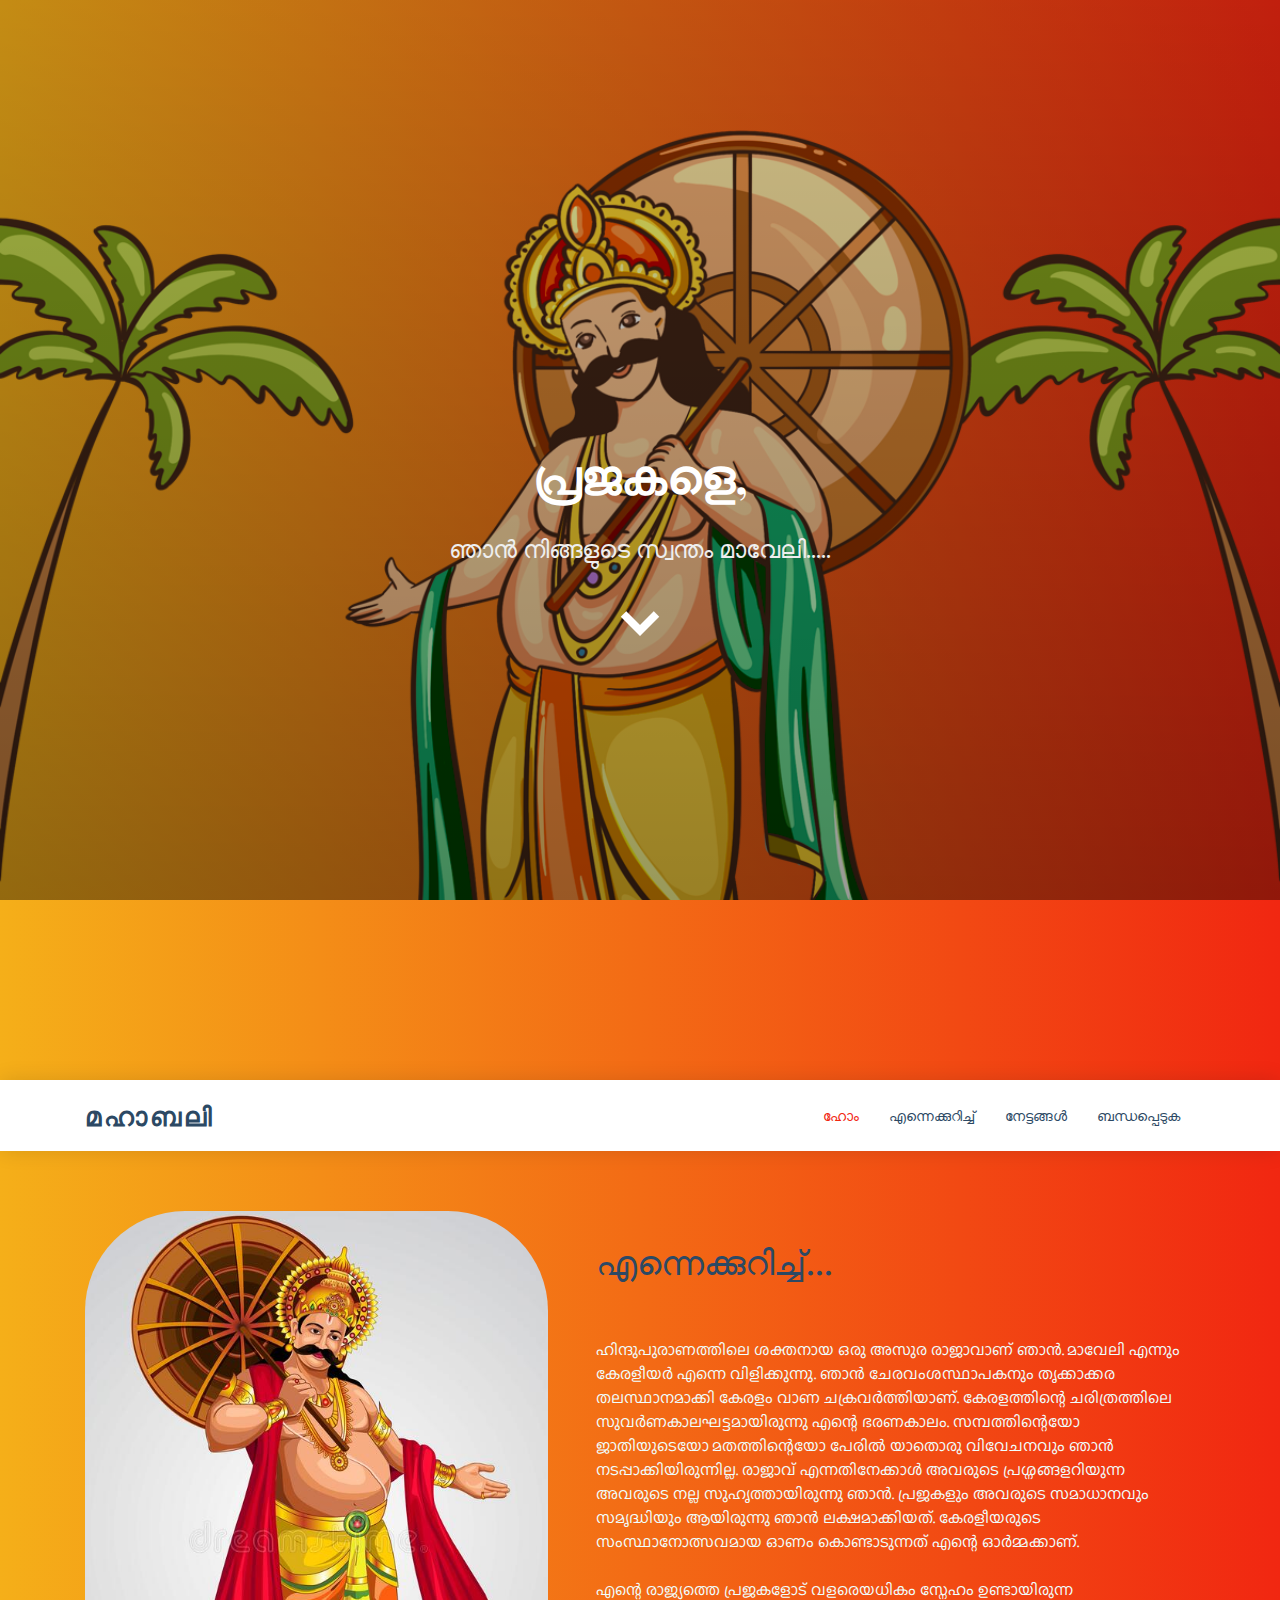
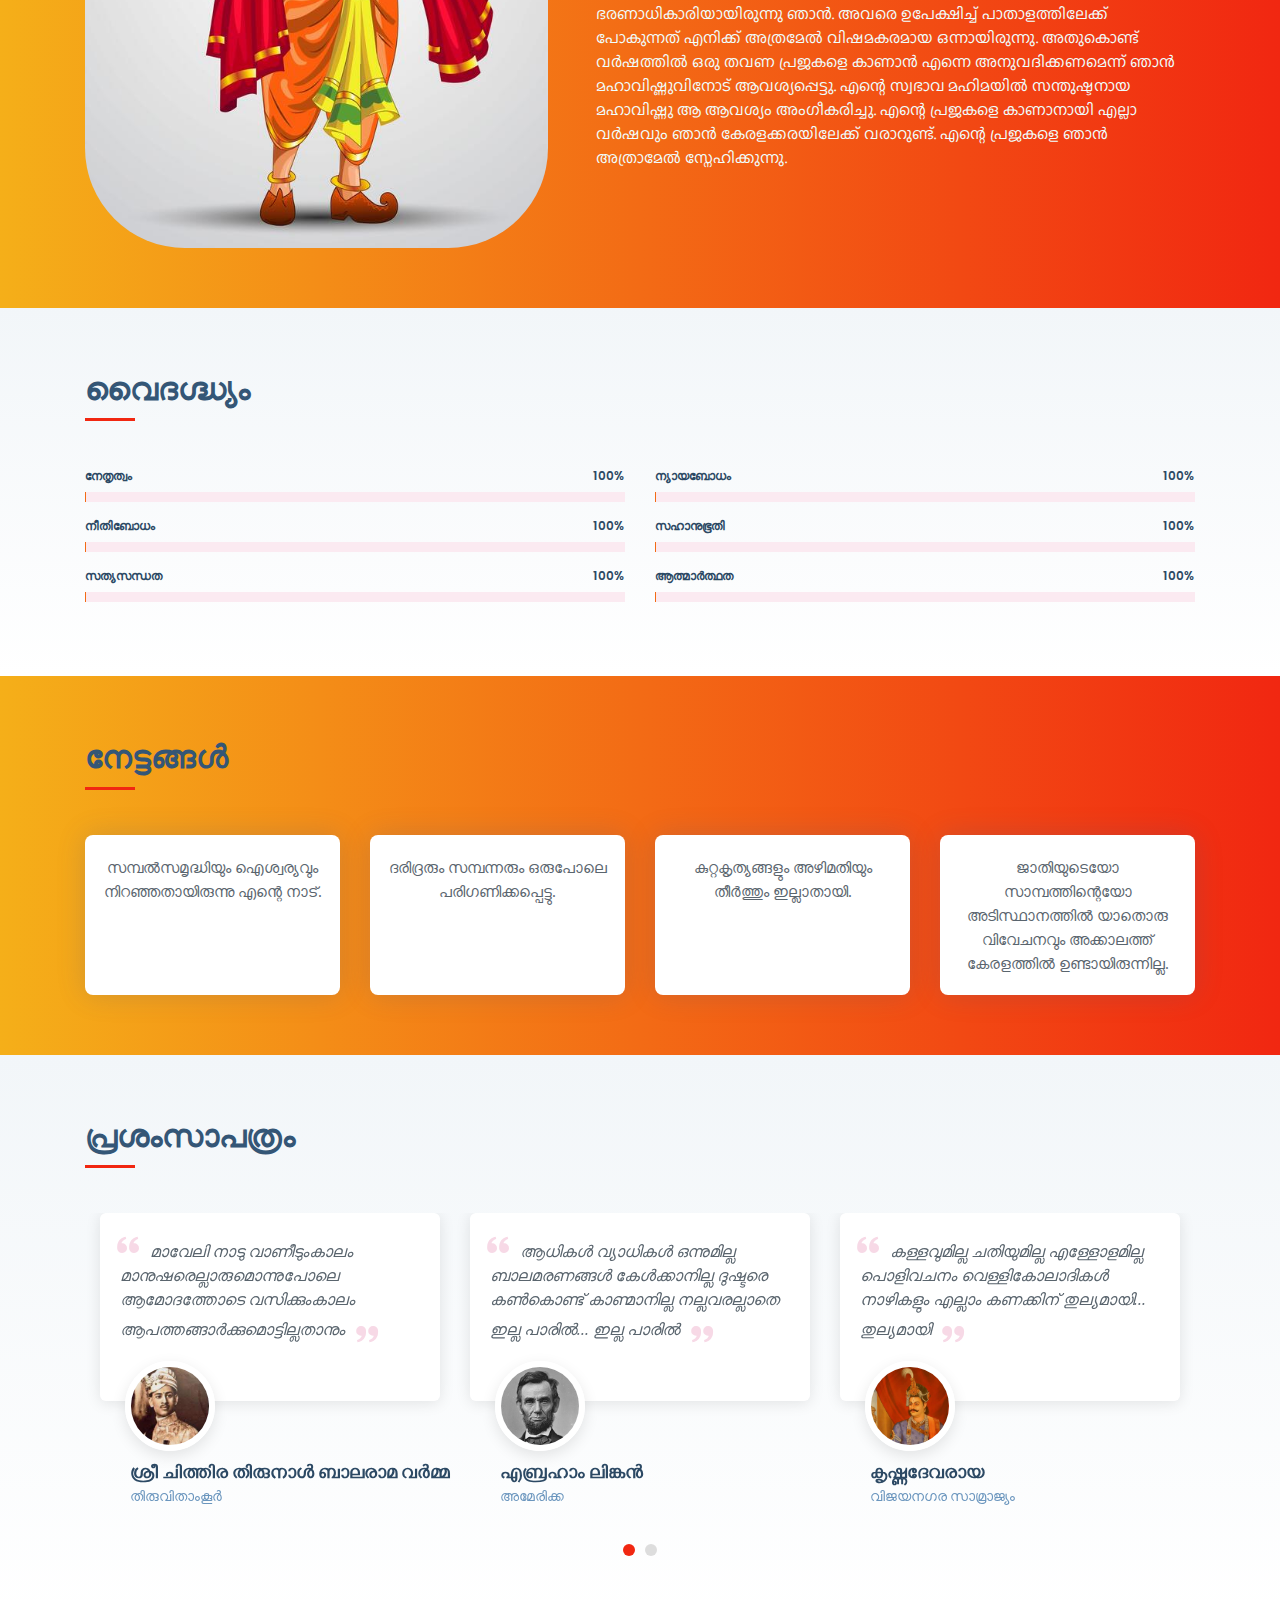
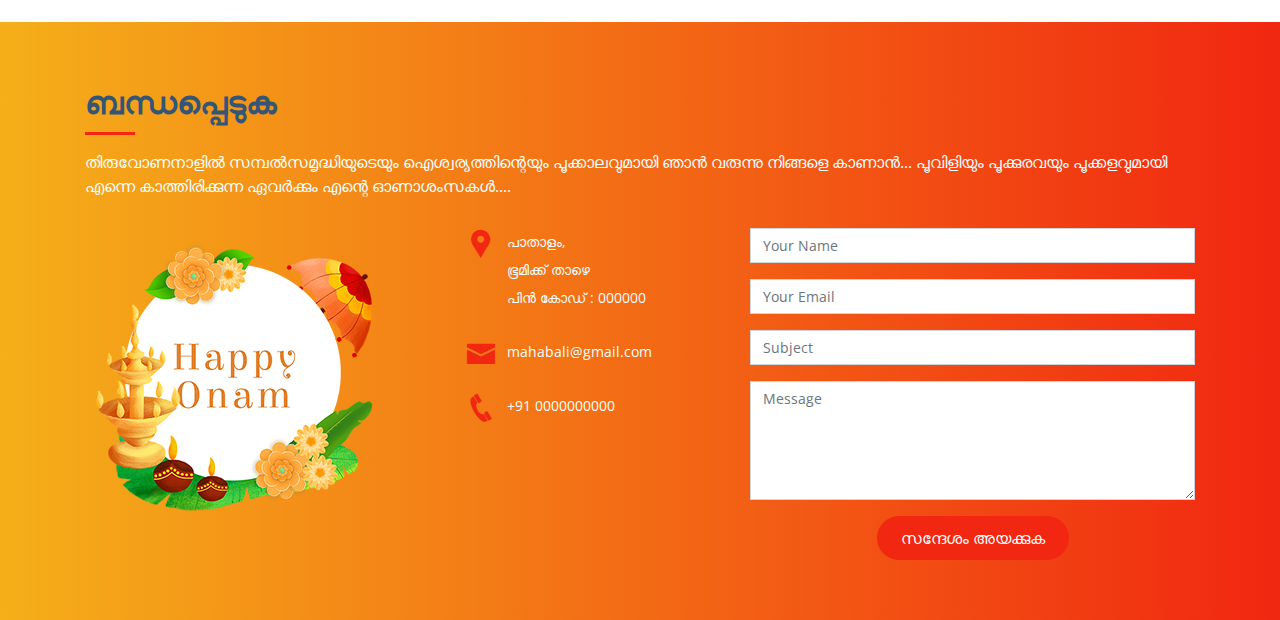
<file: index.html>
<!DOCTYPE html>
<html lang="en">

<head>
  <meta charset="utf-8">
  <meta content="width=device-width, initial-scale=1.0" name="viewport">

  <title>MAHABALI</title>
  <meta content="" name="description">
  <meta content="" name="keywords">

  <!-- Favicons -->
  <link href="assets/img/maveli.png" rel="icon">
  <link href="assets/img/apple-touch-icon.png" rel="apple-touch-icon">

  <!-- Google Fonts -->
  <link rel="preconnect" href="https://fonts.googleapis.com">
  <link rel="preconnect" href="https://fonts.gstatic.com" crossorigin>
  <link href="https://fonts.googleapis.com/css2?family=Baloo+Chettan+2:wght@500&family=Chilanka&display=swap" rel="stylesheet">

  <link rel="preconnect" href="https://fonts.googleapis.com">
  <link rel="preconnect" href="https://fonts.gstatic.com" crossorigin>
  <link href="https://fonts.googleapis.com/css2?family=Chilanka&display=swap" rel="stylesheet">

  <link href="https://fonts.googleapis.com/css?family=Open+Sans:300,300i,400,400i,600,600i,700,700i|Poppins:300,300i,400,400i,500,500i,600,600i,700,700i|Playfair+Display:400,400i,500,500i,600,600i,700,700i&subset=cyrillic" rel="stylesheet">

  <!-- Vendor CSS Files -->
  <link href="assets/vendor/bootstrap/css/bootstrap.min.css" rel="stylesheet">
  <link href="assets/vendor/icofont/icofont.min.css" rel="stylesheet">
  <link href="assets/vendor/boxicons/css/boxicons.min.css" rel="stylesheet">
  <link href="assets/vendor/venobox/venobox.css" rel="stylesheet">
  <link href="assets/vendor/owl.carousel/assets/owl.carousel.min.css" rel="stylesheet">

  <!-- Template Main CSS File -->
  <link href="assets/css/style.css" rel="stylesheet">

</head>

<body style="background: linear-gradient(to right, #f5af19, #f12711);">

  <!-- ======= Hero Section ======= -->
  <section id="hero" class="d-flex flex-column align-items-center justify-content-center">
    <h1>പ്രജകളെ,</h1><br>
    <h2><b>ഞാൻ നിങ്ങളുടെ സ്വന്തം മാവേലി.....</b></h2>
    <a href="#about" class="btn-get-started scrollto"><i class="icofont-simple-down"></i></a>
  </section><!-- End Hero -->

  <!-- ======= Header ======= -->
  <header id="header">
    <div class="container d-flex align-items-center">

      <div class="logo mr-auto">
        <h1 style="font-weight: 800;" class="text-light"><a href="index.html"><span>മഹാബലി</span></a></h1>
        <!-- Uncomment below if you prefer to use an image logo -->
        <!-- <a href="index.html"><img src="assets/img/logo.png" alt="" class="img-fluid"></a>-->
      </div>

      <nav class="nav-menu d-none d-lg-block">
        <ul>
          <li class="active"><a href="index.html">ഹോം</a></li>
          <li><a href="#about">എന്നെക്കുറിച്ച്</a></li>
          <li><a href="#services">നേട്ടങ്ങൾ</a></li>
          <li><a href="#contact">ബന്ധപ്പെടുക</a></li>

        </ul>
      </nav><!-- .nav-menu -->

    </div>
  </header><!-- End Header -->

  <main id="main">

    <!-- ======= About Section ======= -->
    <section id="about" class="about">
      <div class="container">

        <div class="row no-gutters">
          <div class="image col-xl-5 d-flex align-items-stretch justify-content-center justify-content-lg-start"></div>
          <div class="col-xl-7 pl-0 pl-lg-5 pr-lg-1 d-flex align-items-stretch">
            <div class="content d-flex flex-column justify-content-center">
              <h3>എന്നെക്കുറിച്ച്...</h3><br><br>
              <p style="font-family: 'Baloo Chettan 2', cursive; color: azure;">ഹിന്ദുപുരാണത്തിലെ ശക്തനായ ഒരു അസുര രാജാവാണ് ഞാൻ. മാവേലി എന്നും കേരളീയർ എന്നെ വിളിക്കുന്നു. 
                ഞാൻ ചേരവംശസ്ഥാപകനും തൃക്കാക്കര തലസ്ഥാനമാക്കി കേരളം വാണ ചക്രവർത്തിയാണ്. കേരളത്തിന്റെ ചരിത്രത്തിലെ സുവർണകാലഘട്ടമായിരുന്നു എന്റെ ഭരണകാലം. സമ്പത്തിന്റെയോ ജാതിയുടെയോ മതത്തിന്റെയോ പേരിൽ യാതൊരു വിവേചനവും ഞാൻ നടപ്പാക്കിയിരുന്നില്ല. രാജാവ് എന്നതിനേക്കാൾ അവരുടെ പ്രശ്നങ്ങളറിയുന്ന അവരുടെ നല്ല സുഹൃത്തായിരുന്നു  ഞാൻ. പ്രജകളും അവരുടെ സമാധാനവും സമൃദ്ധിയും ആയിരുന്നു ഞാൻ ലക്ഷമാക്കിയത്. കേരളീയരുടെ സംസ്ഥാനോത്സവമായ ഓണം കൊണ്ടാടുന്നത് എന്റെ ഓർമ്മക്കാണ്.<br><br>
                എന്റെ രാജ്യത്തെ പ്രജകളോട് വളരെയധികം സ്നേഹം ഉണ്ടായിരുന്ന ഭരണാധികാരിയായിരുന്നു ഞാൻ. അവരെ ഉപേക്ഷിച്ച് പാതാളത്തിലേക്ക് പോകുന്നത് എനിക്ക് അത്രമേൽ വിഷമകരമായ ഒന്നായിരുന്നു. അതുകൊണ്ട് വർഷത്തിൽ ഒരു തവണ പ്രജകളെ കാണാൻ എന്നെ അനുവദിക്കണമെന്ന് ഞാൻ മഹാവിഷ്ണുവിനോട് ആവശ്യപ്പെട്ടു. എന്റെ സ്വഭാവ മഹിമയിൽ സന്തുഷ്ടനായ മഹാവിഷ്ണു ആ ആവശ്യം അംഗീകരിച്ചു. എന്റെ പ്രജകളെ കാണാനായി എല്ലാ വർഷവും ഞാൻ കേരളക്കരയിലേക്ക് വരാറുണ്ട്. എന്റെ പ്രജകളെ ഞാൻ അത്രാമേൽ സ്നേഹിക്കുന്നു.</p><br><br>
  
            </div><!-- End .content-->
          </div>
        </div>

      </div>
    </section><!-- End About Section -->

    <!-- ======= Skills Section ======= -->
    <section id="skills" class="skills section-bg">
      <div class="container">

        <div class="section-title">
          <h2>വൈദഗ്ദ്ധ്യം</h2>
        </div>

        <div class="row skills-content">

          <div class="col-lg-6">

            <div class="progress">
              <span class="skill">നേതൃത്വം<i class="val">100%</i></span>
              <div class="progress-bar-wrap">
                <div class="progress-bar" role="progressbar" aria-valuenow="100" aria-valuemin="0" aria-valuemax="100"></div>
              </div>
            </div>

            <div class="progress">
              <span class="skill">നീതിബോധം<i class="val">100%</i></span>
              <div class="progress-bar-wrap">
                <div class="progress-bar" role="progressbar" aria-valuenow="100" aria-valuemin="0" aria-valuemax="100"></div>
              </div>
            </div>

            <div class="progress">
              <span class="skill">സത്യസന്ധത<i class="val">100%</i></span>
              <div class="progress-bar-wrap">
                <div class="progress-bar" role="progressbar" aria-valuenow="100" aria-valuemin="0" aria-valuemax="100"></div>
              </div>
            </div>

          </div>
          <div class="col-lg-6">

            <div class="progress">
              <span class="skill">ന്യായബോധം<i class="val">100%</i></span>
              <div class="progress-bar-wrap">
                <div class="progress-bar" role="progressbar" aria-valuenow="100" aria-valuemin="0" aria-valuemax="100"></div>
              </div>
            </div>

            <div class="progress">
              <span class="skill">സഹാനുഭൂതി<i class="val">100%</i></span>
              <div class="progress-bar-wrap">
                <div class="progress-bar" role="progressbar" aria-valuenow="100" aria-valuemin="0" aria-valuemax="100"></div>
              </div>
            </div>

            <div class="progress">
              <span class="skill">ആത്മാർത്ഥത<i class="val">100%</i></span>
              <div class="progress-bar-wrap">
                <div class="progress-bar" role="progressbar" aria-valuenow="100" aria-valuemin="0" aria-valuemax="100"></div>
              </div>
            </div>

          </div>

          </div>

        </div>

      </div>
    </section><!-- End Skills Section -->

   

    <!-- ======= Services Section ======= -->
    <section id="services" class="services section-bg" style="background: linear-gradient(to right, #f5af19, #f12711);">
      <div class="container">

        <div class="section-title">
          <h2>നേട്ടങ്ങൾ</h2>
        </div>

        <div class="row">
          <div class="col-md-6 col-lg-3 d-flex align-items-stretch mb-5 mb-lg-0">
            <div class="icon-box">
              <p class="description">സമ്പൽസമൃദ്ധിയും ഐശ്വര്യവും നിറഞ്ഞതായിരുന്നു എന്റെ നാട്.</p>
            </div>
          </div>

          <div class="col-md-6 col-lg-3 d-flex align-items-stretch mb-5 mb-lg-0">
            <div class="icon-box">
              <p class="description">ദരിദ്രരും സമ്പന്നരും ഒരുപോലെ പരിഗണിക്കപ്പെട്ടു.</p>
            </div>
          </div>

          <div class="col-md-6 col-lg-3 d-flex align-items-stretch mb-5 mb-lg-0">
            <div class="icon-box">
              <p class="description">കുറ്റകൃത്യങ്ങളും അഴിമതിയും തീർത്തും ഇല്ലാതായി.</p>
            </div>
          </div>

          <div class="col-md-6 col-lg-3 d-flex align-items-stretch mb-5 mb-lg-0">
            <div class="icon-box">
              <p class="description">ജാതിയുടെയോ സാമ്പത്തിന്റെയോ അടിസ്ഥാനത്തിൽ യാതൊരു വിവേചനവും അക്കാലത്ത് കേരളത്തിൽ ഉണ്ടായിരുന്നില്ല.</p>
            </div>
          </div>

        </div>

      </div>
    </section><!-- End Services Section -->        
            
        
    <!-- ======= Testimonials Section ======= -->
    <section id="testimonials" class="testimonials section-bg">
      <div class="container">

        <div class="section-title">
          <h2>പ്രശംസാപത്രം</h2>
        </div>

        <div class="owl-carousel testimonials-carousel">

          <div class="testimonial-item">
            <p>
              <i class="bx bxs-quote-alt-left quote-icon-left"></i>
              മാവേലി നാടു വാണീടുംകാലം
മാനുഷരെല്ലാരുമൊന്നുപോലെ
ആമോദത്തോടെ വസിക്കുംകാലം
ആപത്തങ്ങാർക്കുമൊട്ടില്ലതാനും 
              <i class="bx bxs-quote-alt-right quote-icon-right"></i>
            </p>
            <img src="assets/img/chithira.png" class="testimonial-img" alt="">
            <h3>ശ്രീ ചിത്തിര തിരുനാൾ ബാലരാമ വർമ്മ</h3>
            <h4>തിരുവിതാംകൂർ</h4>
          </div>

          <div class="testimonial-item">
            <p>
              <i class="bx bxs-quote-alt-left quote-icon-left"></i>
              ആധികള്‍ വ്യാധികള്‍ ഒന്നുമില്ല
ബാലമരണങ്ങള്‍ കേള്‍ക്കാനില്ല
ദുഷ്ടരെ കണ്‍കൊണ്ട്  കാണ്മാനില്ല
നല്ലവരല്ലാതെ ഇല്ല പാരില്‍… ഇല്ല പാരില്‍
              <i class="bx bxs-quote-alt-right quote-icon-right"></i>
            </p>
            <img src="assets/img/abraham lincoln.png" class="testimonial-img" alt="">
            <h3>എബ്രഹാം ലിങ്കൻ</h3>
            <h4>അമേരിക്ക</h4>
          </div>

          <div class="testimonial-item">
            <p>
              <i class="bx bxs-quote-alt-left quote-icon-left"></i>
              കള്ളവുമില്ല ചതിയുമില്ല
എള്ളോളമില്ല പൊളിവചനം
വെള്ളികോലാദികള്‍ നാഴികളും
എല്ലാം കണക്കിന് തുല്യമായി… തുല്യമായി
              <i class="bx bxs-quote-alt-right quote-icon-right"></i>
            </p>
            <img src="assets/img/krishna devaraya.png" class="testimonial-img" alt="">
            <h3>കൃഷ്ണദേവരായ</h3>
            <h4>വിജയനഗര സാമ്രാജ്യം</h4>
          </div>

          <div class="testimonial-item">
            <p>
              <i class="bx bxs-quote-alt-left quote-icon-left"></i>
              കള്ളപ്പറയും ചെറുനാഴിയും
കള്ളത്തരങ്ങള്‍ മറ്റൊന്നുമില്ല
കള്ളവുമില്ല ചതിയുമില്ല
എള്ളോളമില്ല പൊളിവചനം…പൊളിവചനം
              <i class="bx bxs-quote-alt-right quote-icon-right"></i>
            </p>
            <img src="assets/img/sejong.png" class="testimonial-img" alt="">
            <h3>സെജോങ് ദി ഗ്രേറ്റ്</h3>
            <h4>ജൊസോൻ രാജവംശം</h4>
          </div>

          <div class="testimonial-item">
            <p>
              <i class="bx bxs-quote-alt-left quote-icon-left"></i>
              വിദ്യ പഠിക്കാന്‍ വഴിയേവര്‍ക്കും
സിദ്ധിച്ചു മാബലി വാഴും കാലം
              <i class="bx bxs-quote-alt-right quote-icon-right"></i>
            </p>
            <img src="assets/img/henry.png" class="testimonial-img" alt="">
            <h3>ഹെൻറി നാലാമൻ രാജാവ്</h3>
            <h4>ഇംഗ്ലണ്ട്</h4>
          </div>

        </div>

      </div>
    </section><!-- End Testimonials Section -->

    <!-- ======= Contact Section ======= -->
    <section style="background: linear-gradient(to right, #f5af19f1, #f12711f5);" id="contact" class="contact section-bg">
      <div class="container">

        <div class="section-title">
          <h2>ബന്ധപ്പെടുക</h2>
          <p style="color: azure;">തിരുവോണനാളിൽ സമ്പൽസമൃദ്ധിയുടെയും ഐശ്വര്യത്തിന്റെയും പൂക്കാലവുമായി ഞാൻ വരുന്നു നിങ്ങളെ കാണാൻ... 
            പൂവിളിയും പൂക്കുരവയും പൂക്കളവുമായി എന്നെ കാത്തിരിക്കുന്ന ഏവർക്കും എന്റെ ഓണാശംസകൾ.... </p>
        </div>

        <div class="row">

          <div class="col-lg-4 col-md-4">
            <div class="contact-about">
              <div class="social-links">

                <img src="assets/img/Happy onam.png" style="padding-top:0px" alt="">

              </div>
            </div>
          </div>

          <div class="col-lg-3 col-md-4">
            <div class="info">
              <div>
                <i class="icofont-google-map"></i>
                <p style="color: azure;">പാതാളം,<br> ഭൂമിക്ക് താഴെ <br>പിൻ കോഡ് : 000000</p>
              </div>

              <div>
                <i class="icofont-envelope"></i>
                <p style="color: azure;">mahabali@gmail.com</p>
              </div>

              <div>
                <i class="icofont-phone"></i>
                <p style="color: azure;">+91 0000000000</p>
              </div>

            </div>
          </div>

          <div class="col-lg-5 col-md-8">
            <form action="forms/contact.php" method="post" role="form" class="php-email-form">
              <div class="form-group">
                <input type="text" name="name" class="form-control" id="name" placeholder="Your Name" data-rule="minlen:4" data-msg="Please enter at least 4 chars" />
                <div class="validate"></div>
              </div>
              <div class="form-group">
                <input type="email" class="form-control" name="email" id="email" placeholder="Your Email" data-rule="email" data-msg="Please enter a valid email" />
                <div class="validate"></div>
              </div>
              <div class="form-group">
                <input type="text" class="form-control" name="subject" id="subject" placeholder="Subject" data-rule="minlen:4" data-msg="Please enter at least 8 chars of subject" />
                <div class="validate"></div>
              </div>
              <div class="form-group">
                <textarea class="form-control" name="message" rows="5" data-rule="required" data-msg="Please write something for us" placeholder="Message"></textarea>
                <div class="validate"></div>
              </div>
              <div class="mb-3">
                <div class="loading">Loading</div>
                <div class="error-message"></div>
                <div class="sent-message">Your message has been sent. Thank you!</div>
              </div>
              <div class="text-center"><button type="submit">സന്ദേശം അയക്കുക</button></div>
            </form>
          </div>

        </div>

      </div>
    </section><!-- End Contact Section -->

  </main><!-- End #main -->

  <a href="#" class="back-to-top"><i class="icofont-simple-up"></i></a>

  <!-- Vendor JS Files -->
  <script src="assets/vendor/jquery/jquery.min.js"></script>
  <script src="assets/vendor/bootstrap/js/bootstrap.bundle.min.js"></script>
  <script src="assets/vendor/jquery.easing/jquery.easing.min.js"></script>
  <script src="assets/vendor/jquery-sticky/jquery.sticky.js"></script>
  <script src="assets/vendor/waypoints/jquery.waypoints.min.js"></script>
  <script src="assets/vendor/counterup/counterup.min.js"></script>
  <script src="assets/vendor/isotope-layout/isotope.pkgd.min.js"></script>
  <script src="assets/vendor/venobox/venobox.min.js"></script>
  <script src="assets/vendor/owl.carousel/owl.carousel.min.js"></script>

  <!-- Template Main JS File -->
  <script src="assets/js/main.js"></script>

</body>

</html>
</file>
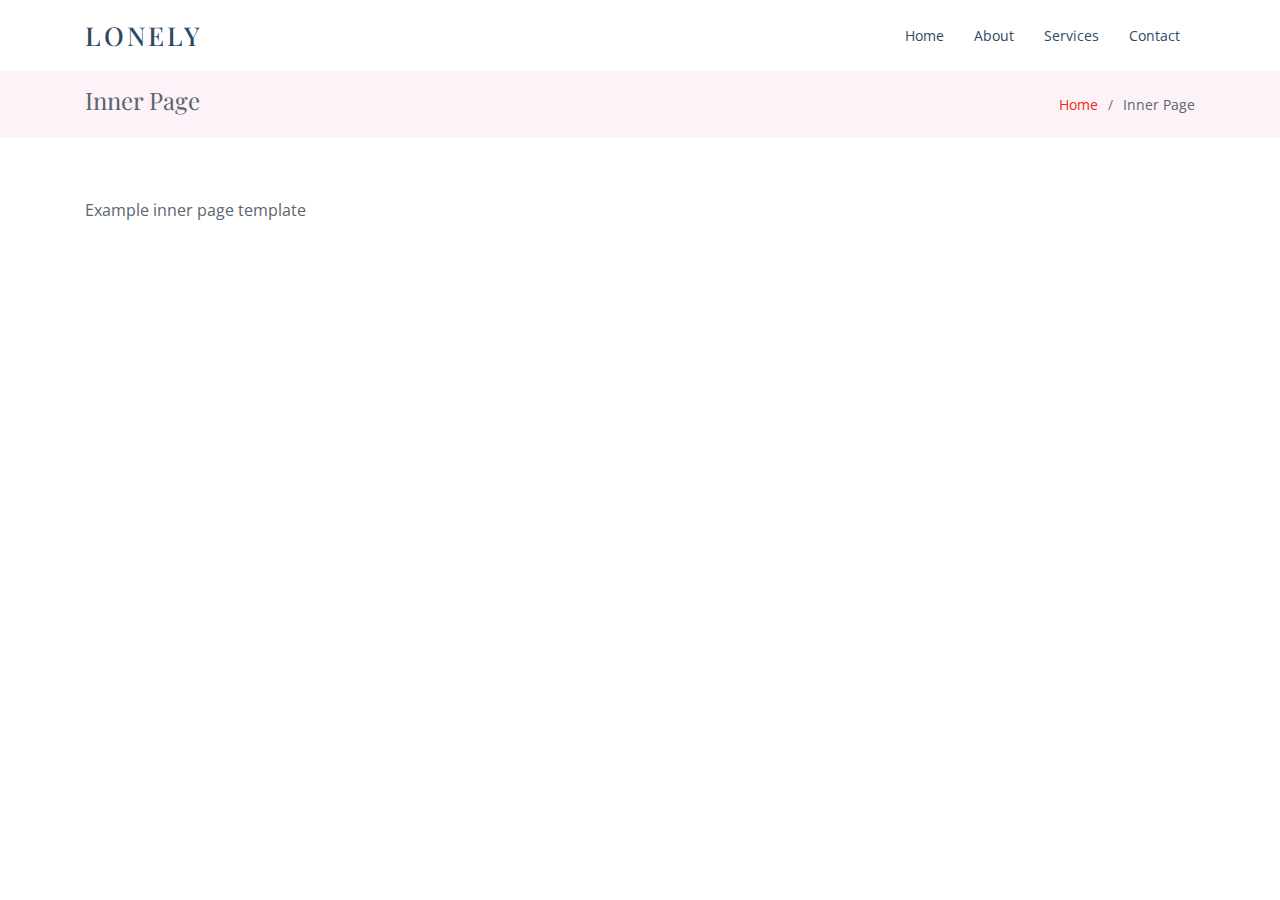
<file: inner-page.html>
<!DOCTYPE html>
<html lang="en">

<head>
  <meta charset="utf-8">
  <meta content="width=device-width, initial-scale=1.0" name="viewport">

  <title>Inner Page - Lonely Bootstrap Template</title>
  <meta content="" name="description">
  <meta content="" name="keywords">

  <!-- Favicons -->
  <link href="assets/img/favicon.png" rel="icon">
  <link href="assets/img/apple-touch-icon.png" rel="apple-touch-icon">

  <!-- Google Fonts -->
  <link href="https://fonts.googleapis.com/css?family=Open+Sans:300,300i,400,400i,600,600i,700,700i|Poppins:300,300i,400,400i,500,500i,600,600i,700,700i|Playfair+Display:400,400i,500,500i,600,600i,700,700i&subset=cyrillic" rel="stylesheet">

  <!-- Vendor CSS Files -->
  <link href="assets/vendor/bootstrap/css/bootstrap.min.css" rel="stylesheet">
  <link href="assets/vendor/icofont/icofont.min.css" rel="stylesheet">
  <link href="assets/vendor/boxicons/css/boxicons.min.css" rel="stylesheet">
  <link href="assets/vendor/venobox/venobox.css" rel="stylesheet">
  <link href="assets/vendor/owl.carousel/assets/owl.carousel.min.css" rel="stylesheet">

  <!-- Template Main CSS File -->
  <link href="assets/css/style.css" rel="stylesheet">
</head>

<body>

  <!-- ======= Header ======= -->
  <header id="header">
    <div class="container d-flex align-items-center">

      <div class="logo mr-auto">
        <h1 class="text-light"><a href="index.html"><span>Lonely</span></a></h1>
        <!-- Uncomment below if you prefer to use an image logo -->
        <!-- <a href="index.html"><img src="assets/img/logo.png" alt="" class="img-fluid"></a>-->
      </div>

      <nav class="nav-menu d-none d-lg-block">
        <ul>
          <li><a href="index.html">Home</a></li>
          <li><a href="#about">About</a></li>
         
          <li><a href="#services">Services</a></li>
          <li><a href="#contact">Contact</a></li>

        </ul>
      </nav><!-- .nav-menu -->

    </div>
  </header><!-- End Header -->

  <main id="main">

    <!-- ======= Breadcrumbs Section ======= -->
    <section class="breadcrumbs">
      <div class="container">

        <div class="d-flex justify-content-between align-items-center">
          <h2>Inner Page</h2>
          <ol>
            <li><a href="index.html">Home</a></li>
            <li>Inner Page</li>
          </ol>
        </div>

      </div>
    </section><!-- End Breadcrumbs Section -->

    <section class="inner-page">
      <div class="container">
        <p>
          Example inner page template
        </p>
      </div>
    </section>

  </main><!-- End #main -->


  <a href="#" class="back-to-top"><i class="icofont-simple-up"></i></a>

  <!-- Vendor JS Files -->
  <script src="assets/vendor/jquery/jquery.min.js"></script>
  <script src="assets/vendor/bootstrap/js/bootstrap.bundle.min.js"></script>
  <script src="assets/vendor/jquery.easing/jquery.easing.min.js"></script>
  <script src="assets/vendor/php-email-form/validate.js"></script>
  <script src="assets/vendor/jquery-sticky/jquery.sticky.js"></script>
  <script src="assets/vendor/waypoints/jquery.waypoints.min.js"></script>
  <script src="assets/vendor/counterup/counterup.min.js"></script>
  <script src="assets/vendor/isotope-layout/isotope.pkgd.min.js"></script>
  <script src="assets/vendor/venobox/venobox.min.js"></script>
  <script src="assets/vendor/owl.carousel/owl.carousel.min.js"></script>

  <!-- Template Main JS File -->
  <script src="assets/js/main.js"></script>

</body>

</html>
</file>
<file: assets/vendor/venobox/venobox.css>
/* ------ venobox.css --------*/
.vbox-overlay *, .vbox-overlay *:before, .vbox-overlay *:after{
    -webkit-backface-visibility: hidden;
    -webkit-box-sizing:border-box;
    -moz-box-sizing:border-box;
    box-sizing:border-box;
}
.vbox-overlay * { 
    -webkit-backface-visibility: visible;
    backface-visibility: visible;
}
.vbox-overlay{
    display: -webkit-flex;
    display: flex;
    -webkit-flex-direction: column;
    flex-direction: column;
    -webkit-justify-content: center;
    justify-content: center;
    -webkit-align-items: center;
    align-items: center;
    position: fixed;
    left: 0;
    top: 0;
    bottom: 0;
    right: 0;
    z-index: 999999;
}

/* ----- navigation ----- */
.vbox-title{
    width: 100%;
    height: 40px;
    float: left;
    text-align: center;
    line-height: 28px;
    font-size: 12px;
    padding: 6px 50px;
    overflow: hidden;
    position: fixed;
    display: none;
    left: 0;
    z-index: 89;
}
.vbox-close{
    cursor: pointer;
    position: fixed;
    top: -1px;
    right: 0;
    width: 50px;
    height: 40px;
    padding: 6px;
    display: block;
    background-position:10px center;
    overflow: hidden;
    font-size: 24px;
    line-height: 1;
    text-align: center;
    z-index: 99;
}
.vbox-left{
    cursor: pointer;
    position: fixed;
    left: 0;
    height: 40px;
    overflow: hidden;
    line-height: 28px;
    font-size: 12px;
    z-index: 99;
    display: flex;
    align-items:center;
}
.vbox-num{
    display: inline-block;
    margin: 6px 0 6px 15px;
}
/* ----- Social share ----- */
.vbox-share{
    line-height: 28px;
    font-size: 12px;
    overflow: hidden;
    position: fixed;
    left: 0;
    z-index: 98;
    display: flex;
    align-items:center;
    justify-content: center;
    width: 100%;
    text-align: center;
}
.vbox-share svg{
    max-height: 28px;
    width: 28px;
    z-index: 10;
    margin-left: 12px;
    margin-top: 6px;
    margin-bottom: 6px;
    vertical-align: middle;
}


/* ----- navigation ARROWS ----- */
.vbox-next, .vbox-prev{
    position: fixed;
    top: 50%;
    margin-top: -15px;
    overflow: hidden;
    cursor: pointer;
    display: block;
    width: 45px;
    height: 45px;
    z-index: 99;
}
.vbox-next span, .vbox-prev span{
    position: relative;
    width: 20px;
    height: 20px;
    border: 2px solid transparent;
    border-top-color: #B6B6B6;
    border-right-color: #B6B6B6;
    text-indent: -100px;
    position: absolute;
    top: 8px;
    display: block;
}
.vbox-prev{
    left: 15px;
}
.vbox-next{
    right: 15px;
}
.vbox-prev span{
    left: 10px;
    -ms-transform: rotate(-135deg);
    -webkit-transform: rotate(-135deg);
    transform: rotate(-135deg);
}
.vbox-next span{
    -ms-transform: rotate(45deg);
    -webkit-transform: rotate(45deg);
    transform: rotate(45deg);
    right: 10px;
}
/* ------- inline window ------ */
.vbox-inline{
    width: 420px;
    height: 315px;
    height: 70vh;
    padding: 10px;
    background: #fff;
    margin: 0 auto;
    overflow: auto;
    text-align: left;
}
/* ------- Video & iFrames window ------ */
.venoframe{
    max-width: 100%;
    width: 100%;
    border: none;
    width: 100%;
    height: 260px;
    height: 70vh;
}
.venoframe.vbvid{
    height: 260px;
}
@media (min-width: 768px) {
    .venoframe, .vbox-inline{
        width: 90%;
        height: 360px;
        height: 70vh;
    }
    .venoframe.vbvid{
        width: 640px;
        height: 360px;
    }
}
@media (min-width: 992px) {
    .venoframe, .vbox-inline{
        max-width: 1200px;
        width: 80%;
        height: 540px;
        height: 70vh;
    }
    .venoframe.vbvid{
        width: 960px;
        height: 540px;
    }
}
/* 
Please do NOT edit this part! 
or at least read this note: http://i.imgur.com/7C0ws9e.gif
*/
.vbox-open{
    overflow: hidden;
}
.vbox-container{
    position: absolute;
    left: 0;
    right: 0;
    top: 0;
    bottom: 0;
    overflow-x: hidden;
    overflow-y: scroll;
    overflow-scrolling: touch;
    -webkit-overflow-scrolling: touch;
    z-index: 20;
    max-height: 100%;

}

.vbox-content{
    text-align: center;
    float: left;
    width: 100%;
    position: relative;
    overflow: hidden;
    padding: 20px 4%;
}
.vbox-container img{
    max-width: 100%;
    height: auto;
}
.vbox-figlio{
    box-shadow: 0 0 12px rgba(0,0,0,0.19), 0 6px 6px rgba(0,0,0,0.23);
    max-width: 100%;
    text-align: initial;
}
img.vbox-figlio{
    -webkit-user-select: none;
-khtml-user-select: none;
-moz-user-select: none;
-o-user-select: none;
user-select: none;
}
.vbox-content.swipe-left{
    margin-left: -200px !important;
}
.vbox-content.swipe-right{
    margin-left: 200px !important;
}
.vbox-animated{
    webkit-transition: margin 300ms ease-out;
    transition: margin 300ms ease-out;
}

/* ---------- preloader ----------
 * SPINKIT 
 * http://tobiasahlin.com/spinkit/
-------------------------------- */
.sk-double-bounce,.sk-rotating-plane{width:40px;height:40px;margin:40px auto}.sk-rotating-plane{background-color:#333;-webkit-animation:sk-rotatePlane 1.2s infinite ease-in-out;animation:sk-rotatePlane 1.2s infinite ease-in-out}@-webkit-keyframes sk-rotatePlane{0%{-webkit-transform:perspective(120px) rotateX(0) rotateY(0);transform:perspective(120px) rotateX(0) rotateY(0)}50%{-webkit-transform:perspective(120px) rotateX(-180.1deg) rotateY(0);transform:perspective(120px) rotateX(-180.1deg) rotateY(0)}100%{-webkit-transform:perspective(120px) rotateX(-180deg) rotateY(-179.9deg);transform:perspective(120px) rotateX(-180deg) rotateY(-179.9deg)}}@keyframes sk-rotatePlane{0%{-webkit-transform:perspective(120px) rotateX(0) rotateY(0);transform:perspective(120px) rotateX(0) rotateY(0)}50%{-webkit-transform:perspective(120px) rotateX(-180.1deg) rotateY(0);transform:perspective(120px) rotateX(-180.1deg) rotateY(0)}100%{-webkit-transform:perspective(120px) rotateX(-180deg) rotateY(-179.9deg);transform:perspective(120px) rotateX(-180deg) rotateY(-179.9deg)}}.sk-double-bounce{position:relative}.sk-double-bounce .sk-child{width:100%;height:100%;border-radius:50%;background-color:#333;opacity:.6;position:absolute;top:0;left:0;-webkit-animation:sk-doubleBounce 2s infinite ease-in-out;animation:sk-doubleBounce 2s infinite ease-in-out}.sk-chasing-dots .sk-child,.sk-spinner-pulse,.sk-three-bounce .sk-child{background-color:#333;border-radius:100%}.sk-double-bounce .sk-double-bounce2{-webkit-animation-delay:-1s;animation-delay:-1s}@-webkit-keyframes sk-doubleBounce{0%,100%{-webkit-transform:scale(0);transform:scale(0)}50%{-webkit-transform:scale(1);transform:scale(1)}}@keyframes sk-doubleBounce{0%,100%{-webkit-transform:scale(0);transform:scale(0)}50%{-webkit-transform:scale(1);transform:scale(1)}}.sk-wave{margin:40px auto;width:50px;height:40px;text-align:center;font-size:10px}.sk-wave .sk-rect{background-color:#333;height:100%;width:6px;display:inline-block;-webkit-animation:sk-waveStretchDelay 1.2s infinite ease-in-out;animation:sk-waveStretchDelay 1.2s infinite ease-in-out}.sk-wave .sk-rect1{-webkit-animation-delay:-1.2s;animation-delay:-1.2s}.sk-wave .sk-rect2{-webkit-animation-delay:-1.1s;animation-delay:-1.1s}.sk-wave .sk-rect3{-webkit-animation-delay:-1s;animation-delay:-1s}.sk-wave .sk-rect4{-webkit-animation-delay:-.9s;animation-delay:-.9s}.sk-wave .sk-rect5{-webkit-animation-delay:-.8s;animation-delay:-.8s}@-webkit-keyframes sk-waveStretchDelay{0%,100%,40%{-webkit-transform:scaleY(.4);transform:scaleY(.4)}20%{-webkit-transform:scaleY(1);transform:scaleY(1)}}@keyframes sk-waveStretchDelay{0%,100%,40%{-webkit-transform:scaleY(.4);transform:scaleY(.4)}20%{-webkit-transform:scaleY(1);transform:scaleY(1)}}.sk-wandering-cubes{margin:40px auto;width:40px;height:40px;position:relative}.sk-wandering-cubes .sk-cube{background-color:#333;width:10px;height:10px;position:absolute;top:0;left:0;-webkit-animation:sk-wanderingCube 1.8s ease-in-out -1.8s infinite both;animation:sk-wanderingCube 1.8s ease-in-out -1.8s infinite both}.sk-chasing-dots,.sk-spinner-pulse{width:40px;height:40px;margin:40px auto}.sk-wandering-cubes .sk-cube2{-webkit-animation-delay:-.9s;animation-delay:-.9s}@-webkit-keyframes sk-wanderingCube{0%{-webkit-transform:rotate(0);transform:rotate(0)}25%{-webkit-transform:translateX(30px) rotate(-90deg) scale(.5);transform:translateX(30px) rotate(-90deg) scale(.5)}50%{-webkit-transform:translateX(30px) translateY(30px) rotate(-179deg);transform:translateX(30px) translateY(30px) rotate(-179deg)}50.1%{-webkit-transform:translateX(30px) translateY(30px) rotate(-180deg);transform:translateX(30px) translateY(30px) rotate(-180deg)}75%{-webkit-transform:translateX(0) translateY(30px) rotate(-270deg) scale(.5);transform:translateX(0) translateY(30px) rotate(-270deg) scale(.5)}100%{-webkit-transform:rotate(-360deg);transform:rotate(-360deg)}}@keyframes sk-wanderingCube{0%{-webkit-transform:rotate(0);transform:rotate(0)}25%{-webkit-transform:translateX(30px) rotate(-90deg) scale(.5);transform:translateX(30px) rotate(-90deg) scale(.5)}50%{-webkit-transform:translateX(30px) translateY(30px) rotate(-179deg);transform:translateX(30px) translateY(30px) rotate(-179deg)}50.1%{-webkit-transform:translateX(30px) translateY(30px) rotate(-180deg);transform:translateX(30px) translateY(30px) rotate(-180deg)}75%{-webkit-transform:translateX(0) translateY(30px) rotate(-270deg) scale(.5);transform:translateX(0) translateY(30px) rotate(-270deg) scale(.5)}100%{-webkit-transform:rotate(-360deg);transform:rotate(-360deg)}}.sk-spinner-pulse{-webkit-animation:sk-pulseScaleOut 1s infinite ease-in-out;animation:sk-pulseScaleOut 1s infinite ease-in-out}@-webkit-keyframes sk-pulseScaleOut{0%{-webkit-transform:scale(0);transform:scale(0)}100%{-webkit-transform:scale(1);transform:scale(1);opacity:0}}@keyframes sk-pulseScaleOut{0%{-webkit-transform:scale(0);transform:scale(0)}100%{-webkit-transform:scale(1);transform:scale(1);opacity:0}}.sk-chasing-dots{position:relative;text-align:center;-webkit-animation:sk-chasingDotsRotate 2s infinite linear;animation:sk-chasingDotsRotate 2s infinite linear}.sk-chasing-dots .sk-child{width:60%;height:60%;display:inline-block;position:absolute;top:0;-webkit-animation:sk-chasingDotsBounce 2s infinite ease-in-out;animation:sk-chasingDotsBounce 2s infinite ease-in-out}.sk-chasing-dots .sk-dot2{top:auto;bottom:0;-webkit-animation-delay:-1s;animation-delay:-1s}@-webkit-keyframes sk-chasingDotsRotate{100%{-webkit-transform:rotate(360deg);transform:rotate(360deg)}}@keyframes sk-chasingDotsRotate{100%{-webkit-transform:rotate(360deg);transform:rotate(360deg)}}@-webkit-keyframes sk-chasingDotsBounce{0%,100%{-webkit-transform:scale(0);transform:scale(0)}50%{-webkit-transform:scale(1);transform:scale(1)}}@keyframes sk-chasingDotsBounce{0%,100%{-webkit-transform:scale(0);transform:scale(0)}50%{-webkit-transform:scale(1);transform:scale(1)}}.sk-three-bounce{margin:40px auto;width:80px;text-align:center}.sk-three-bounce .sk-child{width:20px;height:20px;display:inline-block;-webkit-animation:sk-three-bounce 1.4s ease-in-out 0s infinite both;animation:sk-three-bounce 1.4s ease-in-out 0s infinite both}.sk-circle .sk-child:before,.sk-fading-circle .sk-circle:before{display:block;border-radius:100%;content:'';background-color:#333}.sk-three-bounce .sk-bounce1{-webkit-animation-delay:-.32s;animation-delay:-.32s}.sk-three-bounce .sk-bounce2{-webkit-animation-delay:-.16s;animation-delay:-.16s}@-webkit-keyframes sk-three-bounce{0%,100%,80%{-webkit-transform:scale(0);transform:scale(0)}40%{-webkit-transform:scale(1);transform:scale(1)}}@keyframes sk-three-bounce{0%,100%,80%{-webkit-transform:scale(0);transform:scale(0)}40%{-webkit-transform:scale(1);transform:scale(1)}}.sk-circle{margin:40px auto;width:40px;height:40px;position:relative}.sk-circle .sk-child{width:100%;height:100%;position:absolute;left:0;top:0}.sk-circle .sk-child:before{margin:0 auto;width:15%;height:15%;-webkit-animation:sk-circleBounceDelay 1.2s infinite ease-in-out both;animation:sk-circleBounceDelay 1.2s infinite ease-in-out both}.sk-circle .sk-circle2{-webkit-transform:rotate(30deg);-ms-transform:rotate(30deg);transform:rotate(30deg)}.sk-circle .sk-circle3{-webkit-transform:rotate(60deg);-ms-transform:rotate(60deg);transform:rotate(60deg)}.sk-circle .sk-circle4{-webkit-transform:rotate(90deg);-ms-transform:rotate(90deg);transform:rotate(90deg)}.sk-circle .sk-circle5{-webkit-transform:rotate(120deg);-ms-transform:rotate(120deg);transform:rotate(120deg)}.sk-circle .sk-circle6{-webkit-transform:rotate(150deg);-ms-transform:rotate(150deg);transform:rotate(150deg)}.sk-circle .sk-circle7{-webkit-transform:rotate(180deg);-ms-transform:rotate(180deg);transform:rotate(180deg)}.sk-circle .sk-circle8{-webkit-transform:rotate(210deg);-ms-transform:rotate(210deg);transform:rotate(210deg)}.sk-circle .sk-circle9{-webkit-transform:rotate(240deg);-ms-transform:rotate(240deg);transform:rotate(240deg)}.sk-circle .sk-circle10{-webkit-transform:rotate(270deg);-ms-transform:rotate(270deg);transform:rotate(270deg)}.sk-circle .sk-circle11{-webkit-transform:rotate(300deg);-ms-transform:rotate(300deg);transform:rotate(300deg)}.sk-circle .sk-circle12{-webkit-transform:rotate(330deg);-ms-transform:rotate(330deg);transform:rotate(330deg)}.sk-circle .sk-circle2:before{-webkit-animation-delay:-1.1s;animation-delay:-1.1s}.sk-circle .sk-circle3:before{-webkit-animation-delay:-1s;animation-delay:-1s}.sk-circle .sk-circle4:before{-webkit-animation-delay:-.9s;animation-delay:-.9s}.sk-circle .sk-circle5:before{-webkit-animation-delay:-.8s;animation-delay:-.8s}.sk-circle .sk-circle6:before{-webkit-animation-delay:-.7s;animation-delay:-.7s}.sk-circle .sk-circle7:before{-webkit-animation-delay:-.6s;animation-delay:-.6s}.sk-circle .sk-circle8:before{-webkit-animation-delay:-.5s;animation-delay:-.5s}.sk-circle .sk-circle9:before{-webkit-animation-delay:-.4s;animation-delay:-.4s}.sk-circle .sk-circle10:before{-webkit-animation-delay:-.3s;animation-delay:-.3s}.sk-circle .sk-circle11:before{-webkit-animation-delay:-.2s;animation-delay:-.2s}.sk-circle .sk-circle12:before{-webkit-animation-delay:-.1s;animation-delay:-.1s}@-webkit-keyframes sk-circleBounceDelay{0%,100%,80%{-webkit-transform:scale(0);transform:scale(0)}40%{-webkit-transform:scale(1);transform:scale(1)}}@keyframes sk-circleBounceDelay{0%,100%,80%{-webkit-transform:scale(0);transform:scale(0)}40%{-webkit-transform:scale(1);transform:scale(1)}}.sk-cube-grid{width:40px;height:40px;margin:40px auto}.sk-cube-grid .sk-cube{width:33.33%;height:33.33%;background-color:#333;float:left;-webkit-animation:sk-cubeGridScaleDelay 1.3s infinite ease-in-out;animation:sk-cubeGridScaleDelay 1.3s infinite ease-in-out}.sk-cube-grid .sk-cube1{-webkit-animation-delay:.2s;animation-delay:.2s}.sk-cube-grid .sk-cube2{-webkit-animation-delay:.3s;animation-delay:.3s}.sk-cube-grid .sk-cube3{-webkit-animation-delay:.4s;animation-delay:.4s}.sk-cube-grid .sk-cube4{-webkit-animation-delay:.1s;animation-delay:.1s}.sk-cube-grid .sk-cube5{-webkit-animation-delay:.2s;animation-delay:.2s}.sk-cube-grid .sk-cube6{-webkit-animation-delay:.3s;animation-delay:.3s}.sk-cube-grid .sk-cube7{-webkit-animation-delay:0ms;animation-delay:0ms}.sk-cube-grid .sk-cube8{-webkit-animation-delay:.1s;animation-delay:.1s}.sk-cube-grid .sk-cube9{-webkit-animation-delay:.2s;animation-delay:.2s}@-webkit-keyframes sk-cubeGridScaleDelay{0%,100%,70%{-webkit-transform:scale3D(1,1,1);transform:scale3D(1,1,1)}35%{-webkit-transform:scale3D(0,0,1);transform:scale3D(0,0,1)}}@keyframes sk-cubeGridScaleDelay{0%,100%,70%{-webkit-transform:scale3D(1,1,1);transform:scale3D(1,1,1)}35%{-webkit-transform:scale3D(0,0,1);transform:scale3D(0,0,1)}}.sk-fading-circle{margin:40px auto;width:40px;height:40px;position:relative}.sk-fading-circle .sk-circle{width:100%;height:100%;position:absolute;left:0;top:0}.sk-fading-circle .sk-circle:before{margin:0 auto;width:15%;height:15%;-webkit-animation:sk-circleFadeDelay 1.2s infinite ease-in-out both;animation:sk-circleFadeDelay 1.2s infinite ease-in-out both}.sk-fading-circle .sk-circle2{-webkit-transform:rotate(30deg);-ms-transform:rotate(30deg);transform:rotate(30deg)}.sk-fading-circle .sk-circle3{-webkit-transform:rotate(60deg);-ms-transform:rotate(60deg);transform:rotate(60deg)}.sk-fading-circle .sk-circle4{-webkit-transform:rotate(90deg);-ms-transform:rotate(90deg);transform:rotate(90deg)}.sk-fading-circle .sk-circle5{-webkit-transform:rotate(120deg);-ms-transform:rotate(120deg);transform:rotate(120deg)}.sk-fading-circle .sk-circle6{-webkit-transform:rotate(150deg);-ms-transform:rotate(150deg);transform:rotate(150deg)}.sk-fading-circle .sk-circle7{-webkit-transform:rotate(180deg);-ms-transform:rotate(180deg);transform:rotate(180deg)}.sk-fading-circle .sk-circle8{-webkit-transform:rotate(210deg);-ms-transform:rotate(210deg);transform:rotate(210deg)}.sk-fading-circle .sk-circle9{-webkit-transform:rotate(240deg);-ms-transform:rotate(240deg);transform:rotate(240deg)}.sk-fading-circle .sk-circle10{-webkit-transform:rotate(270deg);-ms-transform:rotate(270deg);transform:rotate(270deg)}.sk-fading-circle .sk-circle11{-webkit-transform:rotate(300deg);-ms-transform:rotate(300deg);transform:rotate(300deg)}.sk-fading-circle .sk-circle12{-webkit-transform:rotate(330deg);-ms-transform:rotate(330deg);transform:rotate(330deg)}.sk-fading-circle .sk-circle2:before{-webkit-animation-delay:-1.1s;animation-delay:-1.1s}.sk-fading-circle .sk-circle3:before{-webkit-animation-delay:-1s;animation-delay:-1s}.sk-fading-circle .sk-circle4:before{-webkit-animation-delay:-.9s;animation-delay:-.9s}.sk-fading-circle .sk-circle5:before{-webkit-animation-delay:-.8s;animation-delay:-.8s}.sk-fading-circle .sk-circle6:before{-webkit-animation-delay:-.7s;animation-delay:-.7s}.sk-fading-circle .sk-circle7:before{-webkit-animation-delay:-.6s;animation-delay:-.6s}.sk-fading-circle .sk-circle8:before{-webkit-animation-delay:-.5s;animation-delay:-.5s}.sk-fading-circle .sk-circle9:before{-webkit-animation-delay:-.4s;animation-delay:-.4s}.sk-fading-circle .sk-circle10:before{-webkit-animation-delay:-.3s;animation-delay:-.3s}.sk-fading-circle .sk-circle11:before{-webkit-animation-delay:-.2s;animation-delay:-.2s}.sk-fading-circle .sk-circle12:before{-webkit-animation-delay:-.1s;animation-delay:-.1s}@-webkit-keyframes sk-circleFadeDelay{0%,100%,39%{opacity:0}40%{opacity:1}}@keyframes sk-circleFadeDelay{0%,100%,39%{opacity:0}40%{opacity:1}}.sk-folding-cube{margin:40px auto;width:40px;height:40px;position:relative;-webkit-transform:rotateZ(45deg);transform:rotateZ(45deg)}.sk-folding-cube .sk-cube{float:left;width:50%;height:50%;position:relative;-webkit-transform:scale(1.1);-ms-transform:scale(1.1);transform:scale(1.1)}.sk-folding-cube .sk-cube:before{content:'';position:absolute;top:0;left:0;width:100%;height:100%;background-color:#333;-webkit-animation:sk-foldCubeAngle 2.4s infinite linear both;animation:sk-foldCubeAngle 2.4s infinite linear both;-webkit-transform-origin:100% 100%;-ms-transform-origin:100% 100%;transform-origin:100% 100%}.sk-folding-cube .sk-cube2{-webkit-transform:scale(1.1) rotateZ(90deg);transform:scale(1.1) rotateZ(90deg)}.sk-folding-cube .sk-cube3{-webkit-transform:scale(1.1) rotateZ(180deg);transform:scale(1.1) rotateZ(180deg)}.sk-folding-cube .sk-cube4{-webkit-transform:scale(1.1) rotateZ(270deg);transform:scale(1.1) rotateZ(270deg)}.sk-folding-cube .sk-cube2:before{-webkit-animation-delay:.3s;animation-delay:.3s}.sk-folding-cube .sk-cube3:before{-webkit-animation-delay:.6s;animation-delay:.6s}.sk-folding-cube .sk-cube4:before{-webkit-animation-delay:.9s;animation-delay:.9s}@-webkit-keyframes sk-foldCubeAngle{0%,10%{-webkit-transform:perspective(140px) rotateX(-180deg);transform:perspective(140px) rotateX(-180deg);opacity:0}25%,75%{-webkit-transform:perspective(140px) rotateX(0);transform:perspective(140px) rotateX(0);opacity:1}100%,90%{-webkit-transform:perspective(140px) rotateY(180deg);transform:perspective(140px) rotateY(180deg);opacity:0}}@keyframes sk-foldCubeAngle{0%,10%{-webkit-transform:perspective(140px) rotateX(-180deg);transform:perspective(140px) rotateX(-180deg);opacity:0}25%,75%{-webkit-transform:perspective(140px) rotateX(0);transform:perspective(140px) rotateX(0);opacity:1}100%,90%{-webkit-transform:perspective(140px) rotateY(180deg);transform:perspective(140px) rotateY(180deg);opacity:0}}
</file>
<file: assets/css/style.css>
/**
* Template Name: Lonely - v2.3.1
* Template URL: https://bootstrapmade.com/free-html-bootstrap-template-lonely/
* Author: BootstrapMade.com
* License: https://bootstrapmade.com/license/
*/

/*--------------------------------------------------------------
# General
--------------------------------------------------------------*/
body {
  font-family: "Open Sans", sans-serif;
  color: #5a656e;
}

a {
  color: #f12711;
  
}

a:hover {
  color: #dd5a92;
  text-decoration: none;
}

h1, h2, h3, h4, h5, h6 {
  font-family: "Playfair Display", serif;
}

/*--------------------------------------------------------------
# Back to top button
--------------------------------------------------------------*/
.back-to-top {
  position: fixed;
  display: none;
  width: 40px;
  height: 40px;
  border-radius: 50px;
  right: 15px;
  bottom: 15px;
  background: #f12711;
  color: #fff;
  transition: display 0.5s ease-in-out;
  z-index: 99999;
}

.back-to-top i {
  font-size: 24px;
  position: absolute;
  top: 7px;
  left: 8px;
}

.back-to-top:hover {
  color: #fff;
  background: #db528c;
  transition: background 0.2s ease-in-out;
}

/*--------------------------------------------------------------
# Header
--------------------------------------------------------------*/
#header {
  transition: all 0.5s;
  z-index: 997;
  transition: all 0.5s;
  padding: 10px 0;
  background: #fff;
  box-shadow: 0px 0px 20px 0px rgba(0, 0, 0, 0.12);
}

#header .logo h1 {
  font-size: 26px;
  margin: 0;
  padding: 6px 0;
  line-height: 1;
  font-weight: 500;
  letter-spacing: 3px;
  text-transform: uppercase;
}

#header .logo h1 a, #header .logo h1 a:hover {
  color: #2c4964;
  text-decoration: none;
}

#header .logo img {
  padding: 0;
  margin: 0;
  max-height: 40px;
}

/*--------------------------------------------------------------
# Navigation Menu
--------------------------------------------------------------*/
/* Desktop Navigation */
.nav-menu, .nav-menu * {
  margin: 0;
  padding: 0;
  list-style: none;
}

.nav-menu > ul > li {
  position: relative;
  white-space: nowrap;
  float: left;
}

.nav-menu a {
  display: block;
  position: relative;
  color: #2c4964;
  padding: 15px;
  transition: 0.3s;
  font-size: 14px;
  font-weight: normal;
  font-family: "Open Sans", sans-serif;
}

.nav-menu a:hover, .nav-menu .active > a, .nav-menu li:hover > a {
  color: #f12711;
  text-decoration: none;
}

.nav-menu .drop-down ul {
  display: block;
  position: absolute;
  left: 0;
  top: 100%;
  z-index: 99;
  opacity: 0;
  visibility: hidden;
  padding: 10px 0;
  background: #fff;
  box-shadow: 0px 0px 30px rgba(127, 137, 161, 0.25);
  transition: ease all 0.3s;
}

.nav-menu .drop-down:hover > ul {
  opacity: 1;
  visibility: visible;
}

.nav-menu .drop-down li {
  min-width: 180px;
  position: relative;
}

.nav-menu .drop-down ul a {
  padding: 10px 20px;
  font-size: 14px;
  font-weight: 500;
  text-transform: none;
  color: #2c4964;
}

.nav-menu .drop-down ul a:hover, .nav-menu .drop-down ul .active > a, .nav-menu .drop-down ul li:hover > a {
  color: #f12711;
}

.nav-menu .drop-down > a:after {
  content: "\ea99";
  font-family: IcoFont;
  padding-left: 5px;
}

.nav-menu .drop-down .drop-down ul {
  top: 0;
  left: calc(100% - 30px);
}

.nav-menu .drop-down .drop-down:hover > ul {
  opacity: 1;
  top: 0;
  left: 100%;
}

.nav-menu .drop-down .drop-down > a {
  padding-right: 35px;
}

.nav-menu .drop-down .drop-down > a:after {
  content: "\eaa0";
  font-family: IcoFont;
  position: absolute;
  right: 15px;
}

@media (max-width: 1366px) {
  .nav-menu .drop-down .drop-down ul {
    left: -90%;
  }
  .nav-menu .drop-down .drop-down:hover > ul {
    left: -100%;
  }
  .nav-menu .drop-down .drop-down > a:after {
    content: "\ea9d";
  }
}

/* Mobile Navigation */
.mobile-nav-toggle {
  position: fixed;
  right: 15px;
  top: 15px;
  z-index: 9998;
  border: 0;
  background: none;
  font-size: 24px;
  transition: all 0.4s;
  outline: none !important;
  line-height: 1;
  cursor: pointer;
  text-align: right;
}

.mobile-nav-toggle i {
  color: #f12711;
}

.mobile-nav {
  position: fixed;
  top: 55px;
  right: 15px;
  bottom: 15px;
  left: 15px;
  z-index: 9999;
  overflow-y: auto;
  background: #fff;
  transition: ease-in-out 0.2s;
  opacity: 0;
  visibility: hidden;
  border-radius: 10px;
  padding: 10px 0;
}

.mobile-nav * {
  margin: 0;
  padding: 0;
  list-style: none;
}

.mobile-nav a {
  display: block;
  position: relative;
  color: #2c4964;
  padding: 10px 20px;
  font-weight: 500;
  outline: none;
}

.mobile-nav a:hover, .mobile-nav .active > a, .mobile-nav li:hover > a {
  color: #d43076;
  text-decoration: none;
}

.mobile-nav .drop-down > a:after {
  content: "\ea99";
  font-family: IcoFont;
  padding-left: 10px;
  position: absolute;
  right: 15px;
}

.mobile-nav .active.drop-down > a:after {
  content: "\eaa1";
}

.mobile-nav .drop-down > a {
  padding-right: 35px;
}

.mobile-nav .drop-down ul {
  display: none;
  overflow: hidden;
}

.mobile-nav .drop-down li {
  padding-left: 20px;
}

.mobile-nav-overly {
  width: 100%;
  height: 100%;
  z-index: 9997;
  top: 0;
  left: 0;
  position: fixed;
  background: rgba(28, 47, 65, 0.6);
  overflow: hidden;
  display: none;
  transition: ease-in-out 0.2s;
}

.mobile-nav-active {
  overflow: hidden;
}

.mobile-nav-active .mobile-nav {
  opacity: 1;
  visibility: visible;
}

.mobile-nav-active .mobile-nav-toggle i {
  color: #fff;
}

/*--------------------------------------------------------------
# Hero Section
--------------------------------------------------------------*/
#hero {
  width: 100%;
  height: 120vh;
  background: url("../img/maveli.png") top center;
  background-size: cover;
  background-image:linear-gradient(rgba(0,0,0,.2),rgba(0,0,0,.4)), url("../img/maveli.png");
  padding: 0 15px;
}

#hero h1 {
  margin: 0 0 10px 0;
  font-size: 48px;
  font-weight: 700;
  line-height: 56px;
  color: #fff;
}

#hero h2 {
  color: #eee;
  margin-bottom: 10px;
  font-size: 24px;
  font-weight: 300;
  font-family: "Poppins", sans-serif;
}

#hero .btn-get-started {
  font-size: 64px;
  transition: 0.5s;
  color: #fff;
  height: 60px;
}

#hero .btn-get-started:hover {
  padding-top: 10px;
  color: #d43076;
}

@media (min-width: 1024px) {
  #hero {
    background-attachment: fixed;
  }
}

@media (max-width: 768px) {
  #hero h1 {
    font-size: 28px;
    line-height: 36px;
  }
  #hero h2 {
    font-size: 18px;
    line-height: 24px;
    margin-bottom: 30px;
  }
}

/*--------------------------------------------------------------
# Sections General
--------------------------------------------------------------*/
section {
  padding: 60px 0;
}

.section-bg {
  background: linear-gradient(180deg, #f2f6f9 0%, #fff 100%);
}

.section-title {
  padding-bottom: 30px;
}

.section-title h2 {
  font-size: 32px;
  font-weight: bold;
  margin-bottom: 15px;
  padding-bottom: 15px;
  position: relative;
  color: #345676;
}

.section-title h2::after {
  content: '';
  position: absolute;
  display: block;
  width: 50px;
  height: 3px;
  background: #f12711;
  bottom: 0;
  left: 0;
}

.section-title p {
  margin-bottom: 0;
}

/*--------------------------------------------------------------
# Breadcrumbs
--------------------------------------------------------------*/
.breadcrumbs {
  padding: 15px 0;
  background-color: #fcf2f7;
  min-height: 40px;
}

.breadcrumbs h2 {
  font-size: 24px;
  font-weight: 300;
}

.breadcrumbs ol {
  display: flex;
  flex-wrap: wrap;
  list-style: none;
  padding: 0;
  margin: 0;
  font-size: 14px;
}

.breadcrumbs ol li + li {
  padding-left: 10px;
}

.breadcrumbs ol li + li::before {
  display: inline-block;
  padding-right: 10px;
  color: #6c757d;
  content: "/";
}

@media (max-width: 768px) {
  .breadcrumbs .d-flex {
    display: block !important;
  }
  .breadcrumbs ol {
    display: block;
  }
  .breadcrumbs ol li {
    display: inline-block;
  }
}

/*--------------------------------------------------------------
# About
--------------------------------------------------------------*/
.about .content {
  padding: 30px 0;
}

.about .content h3 {
  font-weight: 500;
  font-size: 34px;
  color: #2c4964;
}

.about .content p {
  margin-bottom: 0;
}

.about .content .count-box {
  padding: 20px 0;
  width: 100%;
}

.about .content .count-box i {
  display: block;
  font-size: 36px;
  color: #eeafca;
  float: left;
}

.about .content .count-box span {
  font-size: 36px;
  line-height: 20px;
  display: block;
  font-weight: 700;
  color: #2c4964;
  margin-left: 50px;
  font-family: "Playfair Display", serif;
}

.about .content .count-box p {
  padding: 15px 0 0 0;
  margin: 0 0 0 50px;
  font-family: "Playfair Display", serif;
  font-size: 14px;
  color: #437099;
}

.about .content .count-box a {
  font-weight: 600;
  display: block;
  margin-top: 20px;
  color: #437099;
  font-size: 15px;
  font-family: "Poppins", sans-serif;
  transition: ease-in-out 0.3s;
}

.about .content .count-box a:hover {
  color: #6b96be;
}

.about .image {
  background: url("../img/maveli2.jpg") center center no-repeat;
  background-size: cover;
  min-height: 400px;
  border-radius: 100px;
}

@media (max-width: 991px) {
  .about .image {
    text-align: center;
  }
  .about .image img {
    max-width: 80%;
  }
}

@media (max-width: 667px) {
  .about .image img {
    max-width: 100%;
  }
}

/*--------------------------------------------------------------
# Skills
--------------------------------------------------------------*/
.skills .progress {
  height: 50px;
  display: block;
  background: none;
}

.skills .progress .skill {
  padding: 10px 0;
  margin: 0 0 6px 0;
  text-transform: uppercase;
  display: block;
  font-weight: 600;
  font-family: "Poppins", sans-serif;
  color: #2c4964;
}

.skills .progress .skill .val {
  float: right;
  font-style: normal;
}

.skills .progress-bar-wrap {
  background: #fbeaf1;
}

.skills .progress-bar {
  width: 1px;
  height: 10px;
  transition: .9s;
  background-color: #f12711;
  background: linear-gradient(to right, #f5af19, #f12711);
}
/*--------------------------------------------------------------
# Services
--------------------------------------------------------------*/
.services .icon-box {
  padding: 20px 15px;
  position: relative;
  overflow: hidden;
  background: #fff;
  box-shadow: 0 0 29px 0 rgba(68, 88, 144, 0.2);
  transition: all 0.3s ease-in-out;
  border-radius: 8px;
  text-align: center;
  z-index: 1;
}

.services .icon-box::before {
  content: '';
  position: absolute;
  top: 0;
  left: 0;
  right: 0;
  height: 0;
  transition: ease-in-out 0.3s;
  z-index: -1;
}

.services .icon-box:hover::before {
  background: #f12711;
  height: 100%;
  border-radius: 0px;
}

.services .icon {
  margin: 0 auto 30px auto;
  padding-top: 10px;
  display: inline-block;
  text-align: center;
  border-radius: 50%;
  width: 60px;
  height: 60px;
  background: #f12711;
  transition: all 0.3s ease-in-out;
}

.services .icon i {
  font-size: 36px;
  line-height: 1;
  color: #fff;
}

.services .title {
  font-weight: 700;
  margin-bottom: 15px;
  font-size: 18px;
}

.services .title a {
  color: #111;
}

.services .description {
  font-size: 15px;
  line-height: 24px;
  margin-bottom: 0;
}

.services .icon-box:hover .title a, .services .icon-box:hover .description {
  color: #fff;
}

.services .icon-box:hover .icon {
  background: #fff;
}

.services .icon-box:hover .icon i {
  color: #f12711;
}

@media (max-width: 768px) {
  .services .icon-box::before {
    bottom: 60%;
  }
}
/*--------------------------------------------------------------
# Testimonials
--------------------------------------------------------------*/
.testimonials .testimonial-item {
  box-sizing: content-box;
  min-height: 320px;
}

.testimonials .testimonial-item .testimonial-img {
  width: 90px;
  border-radius: 50%;
  margin: -40px 0 0 40px;
  position: relative;
  z-index: 2;
  border: 6px solid #fff;
  box-shadow: 0px 5px 15px rgba(0, 0, 0, 0.1);
}

.testimonials .testimonial-item h3 {
  font-size: 18px;
  font-weight: bold;
  margin: 10px 0 5px 45px;
  color: #2c4964;
}

.testimonials .testimonial-item h4 {
  font-size: 14px;
  color: #6b96be;
  margin: 0 0 0 45px;
}

.testimonials .testimonial-item .quote-icon-left, .testimonials .testimonial-item .quote-icon-right {
  color: #f7d9e6;
  font-size: 26px;
}

.testimonials .testimonial-item .quote-icon-left {
  display: inline-block;
  left: -5px;
  position: relative;
}

.testimonials .testimonial-item .quote-icon-right {
  display: inline-block;
  right: -5px;
  position: relative;
  top: 10px;
}

.testimonials .testimonial-item p {
  font-style: italic;
  margin: 0 15px 0 15px;
  padding: 20px 20px 60px 20px;
  background: #fff;
  position: relative;
  border-radius: 6px;
  position: relative;
  z-index: 1;
  box-shadow: 0px 2px 15px rgba(0, 0, 0, 0.1);
}

.testimonials .owl-nav, .testimonials .owl-dots {
  margin-top: 5px;
  text-align: center;
}

.testimonials .owl-dot {
  display: inline-block;
  margin: 0 5px;
  width: 12px;
  height: 12px;
  border-radius: 50%;
  background-color: #ddd !important;
}

.testimonials .owl-dot.active {
  background-color: #f12711 !important;
}

@media (max-width: 767px) {
  .testimonials {
    margin: 30px 10px;
  }
}

/*--------------------------------------------------------------
# Contact
--------------------------------------------------------------*/
.contact .contact-about h3 {
  font-size: 36px;
  margin: 0 0 10px 0;
  padding: 0;
  line-height: 1;
  font-weight: 300;
  letter-spacing: 3px;
  text-transform: uppercase;
  color: #f12711;
}

.contact .contact-about p {
  font-size: 14px;
  line-height: 24px;
  font-family: "Playfair Display", serif;
  color: #3c6387;
}

.contact .social-links {
  padding-bottom: 20px;
}

.contact .social-links a {
  font-size: 18px;
  display: inline-block;
  background: #fff;
  color: #f12711;
  line-height: 1;
  padding: 8px 0;
  margin-right: 4px;
  border-radius: 50%;
  text-align: center;
  width: 36px;
  height: 36px;
  transition: 0.3s;
  border: 1px solid #f12711;
}

.contact .social-links a:hover {
  background: #f12711;
  color: #fff;
}

.contact .info {
  color: #5a656e;
}

.contact .info i {
  font-size: 32px;
  color: #f12711;
  float: left;
  line-height: 1;
}

.contact .info p {
  padding: 0 0 10px 42px;
  line-height: 28px;
  font-size: 14px;
}

.contact .php-email-form .validate {
  display: none;
  color: red;
  margin: 0 0 15px 0;
  font-weight: 400;
  font-size: 13px;
}

.contact .php-email-form .error-message {
  display: none;
  color: #fff;
  background: #ed3c0d;
  text-align: left;
  padding: 15px;
  font-weight: 600;
}

.contact .php-email-form .error-message br + br {
  margin-top: 25px;
}

.contact .php-email-form .sent-message {
  display: none;
  color: #fff;
  background: #18d26e;
  text-align: center;
  padding: 15px;
  font-weight: 600;
}

.contact .php-email-form .loading {
  display: none;
  background: #fff;
  text-align: center;
  padding: 15px;
}

.contact .php-email-form .loading:before {
  content: "";
  display: inline-block;
  border-radius: 50%;
  width: 24px;
  height: 24px;
  margin: 0 10px -6px 0;
  border: 3px solid #18d26e;
  border-top-color: #eee;
  -webkit-animation: animate-loading 1s linear infinite;
  animation: animate-loading 1s linear infinite;
}

.contact .php-email-form input, .contact .php-email-form textarea {
  border-radius: 0;
  box-shadow: none;
  font-size: 14px;
}

.contact .php-email-form input:focus, .contact .php-email-form textarea:focus {
  border-color: #f12711;
}

.contact .php-email-form button[type="submit"] {
  background: #f12711;
  border: 0;
  padding: 10px 24px;
  color: #fff;
  transition: 0.4s;
  border-radius: 50px;
}

.contact .php-email-form button[type="submit"]:hover {
  background: #dd5a92;
}

@-webkit-keyframes animate-loading {
  0% {
    transform: rotate(0deg);
  }
  100% {
    transform: rotate(360deg);
  }
}

@keyframes animate-loading {
  0% {
    transform: rotate(0deg);
  }
  100% {
    transform: rotate(360deg);
  }
}
</file>
